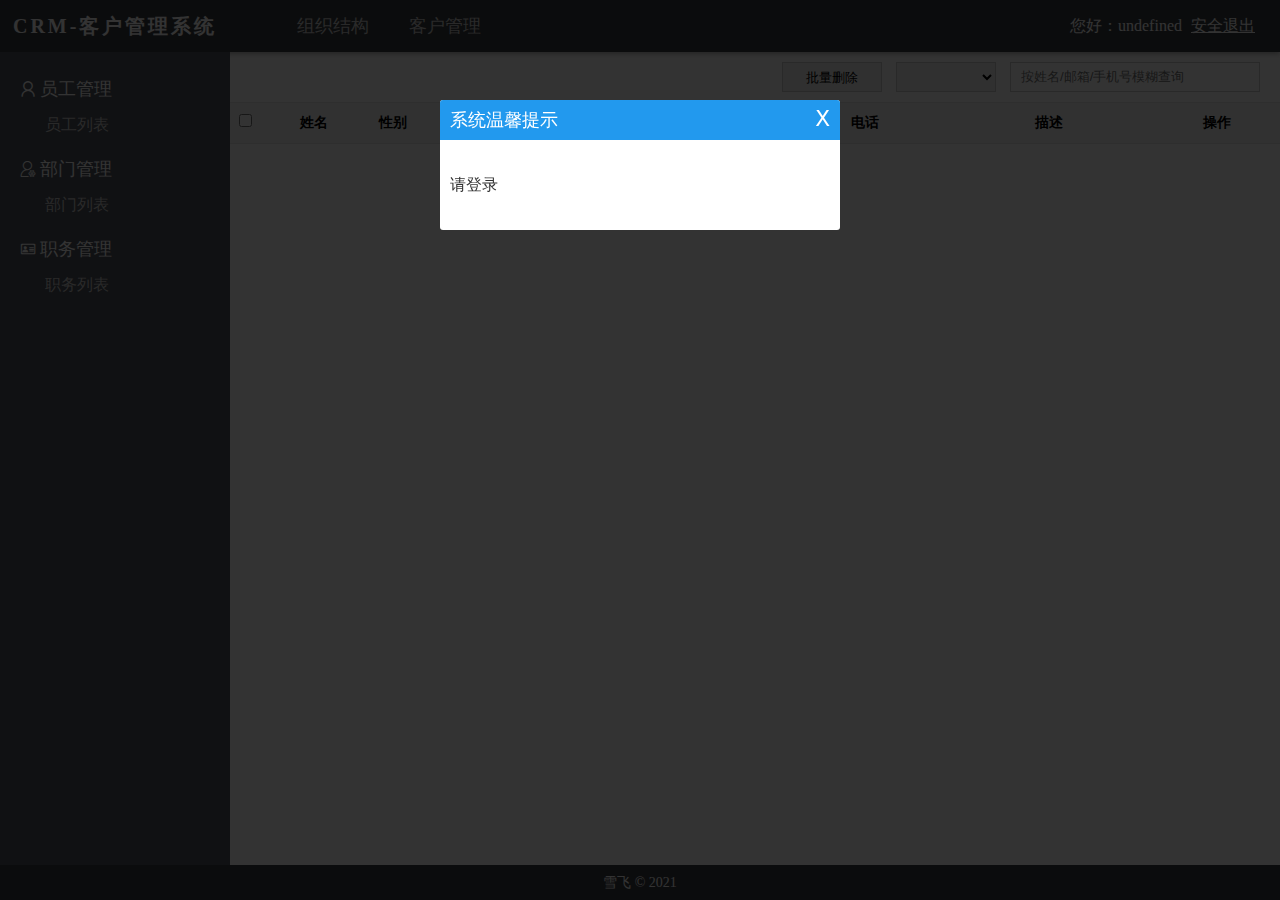
<file: index.html>
<!DOCTYPE html>
<html lang="en">

<head>
    <meta charset="UTF-8">
    <meta name="viewport" content="width=device-width, initial-scale=1.0">
    <title>CRM客户管理系统</title>
    <link rel="icon" href="./images/favicon-32x32-next.png">
    <link rel="stylesheet" href="./css/reset.css">
    <link rel="stylesheet" href="./css/iconfont.css">
    <link rel="stylesheet" href="./css/index.css">
</head>

<body>
    <!-- header -->
    <header class="headerBox">
        <h1 class="logo">CRM-客户管理系统</h1>
        <!-- 导航 -->
        <nav class="navBox">
            <a href="javascript:;">组织结构</a>
            <a href="javascript:;">客户管理</a>
        </nav>
        <div class="baseBox">
            <!-- <span>您好：admin</span> -->
            <span></span>
            <a href="javascript:;">安全退出</a>
        </div>
    </header>
    <!-- container -->
    <main class="container">
        <!-- sidebar -->
        <div class="menuBox">
            <!-- <div class="itemBox">
                <h3>
                    <i class="iconfont icon-user"></i>
                    员工管理
                </h3>
                <nav class="item">
                    <a href="" target="_iframe">员工列表</a>
                    <a href="" target="_iframe">新增员工</a>
                </nav>
            </div> -->
        </div>
        <!-- iframe -->
        <iframe src="" class="iframeBox" frameborder="0" name="_iframe"></iframe>
    </main>
    <!-- footer -->
    <footer class="footerBox">
        <span>雪飞 © 2021</span>
    </footer>

    <!-- js -->
    <script src="./dependences/jquery.min.js"></script>
    <script src="./dependences/axios.min.js"></script>
    <script src="./dependences/mock-min.js"></script>
    <script src="./utils/utils.js"></script>
    <script src="./js/axios.defaults.js"></script>
    <script src="./mock/mock.js"></script>
    <script src="./js/index.js"></script>
</body>

</html>
</file>
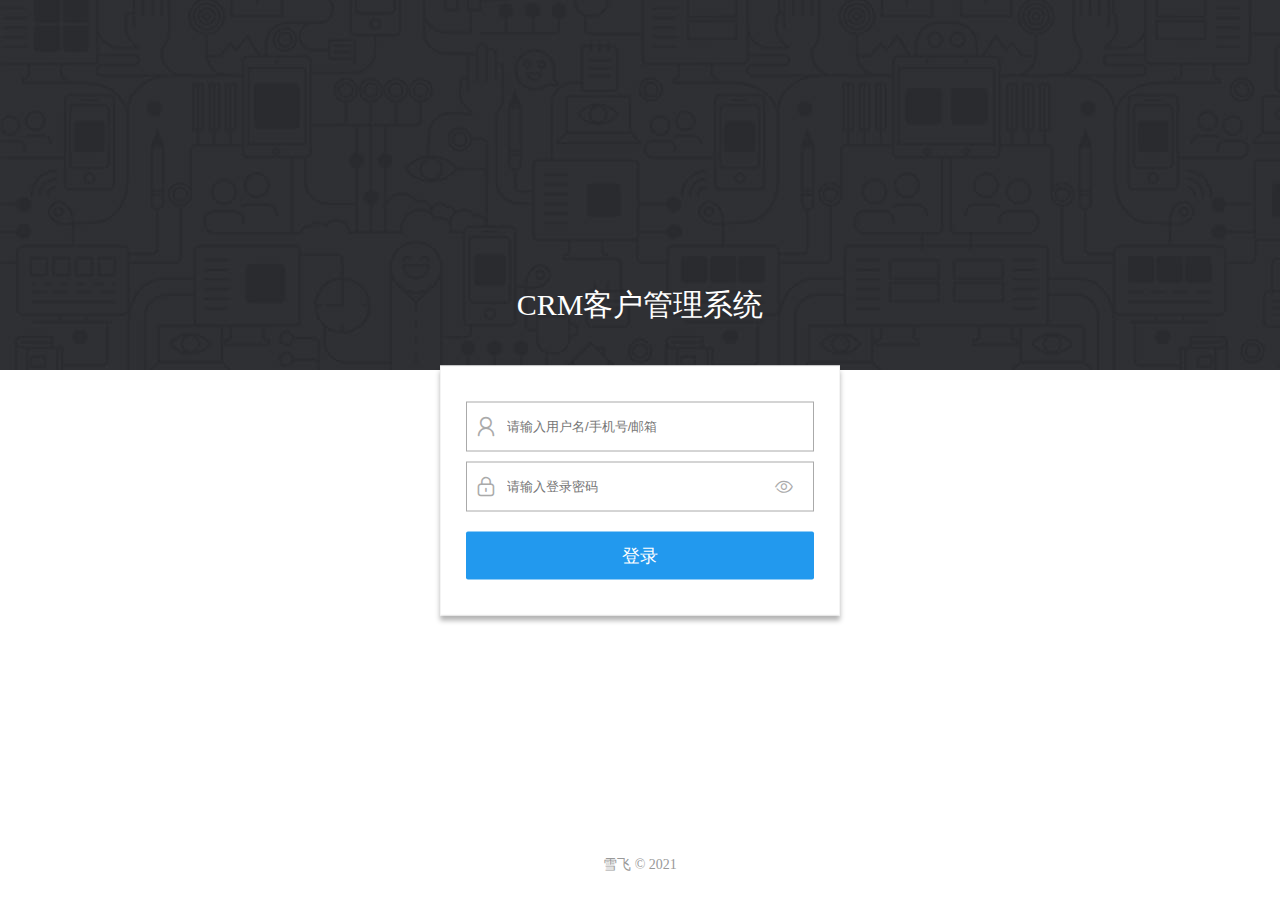
<file: login.html>
<!DOCTYPE html>
<html lang="en">

<head>
    <meta charset="UTF-8">
    <meta name="viewport" content="width=device-width, initial-scale=1.0">
    <title>CRM登录</title>
    <!-- title icon -->
    <link rel="icon" href="./images/favicon-32x32-next.png">
    <!-- reset css -->
    <link rel="stylesheet" href="./css/reset.css">
    <!-- iconfont -->
    <link rel="stylesheet" href="./css/iconfont.css">
    <link rel="stylesheet" href="./css/login.css">
</head>

<body>
    <main class="mainBox">
        <h1 class="title">CRM客户管理系统</h1>
        <div class="loginBox">
            <!-- 用户名 -->
            <div class="form">
                <i class="iconfont icon-user"></i>
                <input type="text" class="userName" placeholder="请输入用户名/手机号/邮箱">
            </div>
            <!-- 密码 -->
            <div class="form">
                <i class="iconfont icon-mima"></i>
                <input type="password" class="userPass" placeholder="请输入登录密码">
                <i class="iconfont icon-chakan"></i>
            </div>
            <button class="submit">登录</button>
        </div>
    </main>
    <footer class="footerBox">
        <span>雪飞 © 2021</span>
    </footer>

    <script src="./dependences/jquery.min.js"></script>
    <script src="./dependences/axios.min.js"></script>
    <script src="./dependences/md5.min.js"></script>
    <script src="./dependences/mock-min.js"></script>
    <script src="./js/axios.defaults.js"></script>
    <script src="./utils/utils.js"></script>
    <script src="./mock/mock.js"></script>
    <script src="./js/login.js"></script>
</body>

</html>
</file>
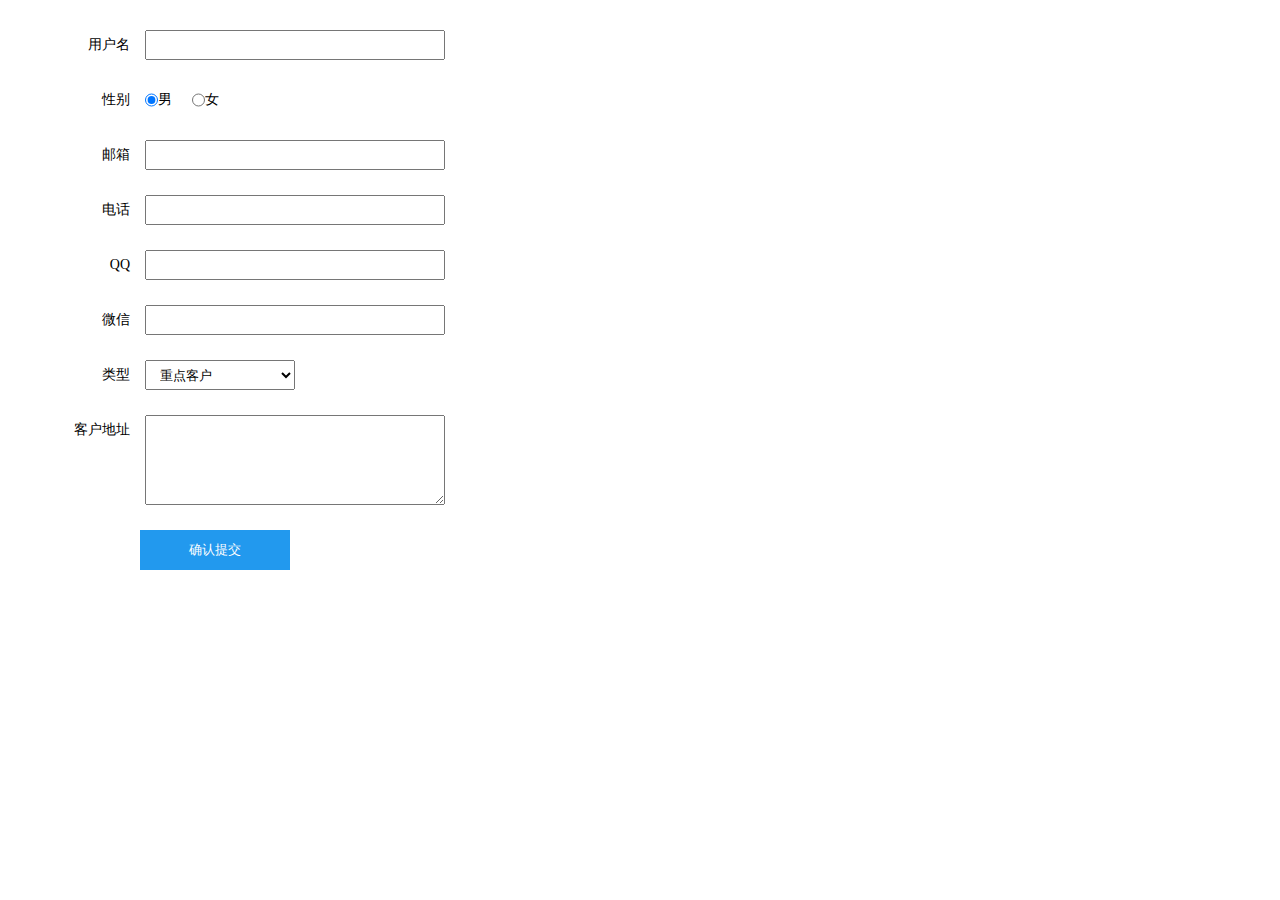
<file: page/customeradd.html>
<!DOCTYPE html>
<html>

<head>
	<meta charset="UTF-8">
	<meta http-equiv="X-UA-Compatible" content="ie=edge">
	<meta name="viewport" content="width=device-width, user-scalable=no, initial-scale=1.0">
	<title>CRM客户管理系统</title>
	<!-- IMPORT CSS -->
	<link rel="stylesheet" href="../css/reset.css">
	<link rel="stylesheet" href="../css/iconfont.css">
	<link rel="stylesheet" href="../css/page.css">
</head>

<body>
	<div class="infoBox">
		<div class="form">
			<div class="inpBox">
				<span>用户名</span>
				<input type="text" class="username">
			</div>
			<span class="spanusername"></span>
		</div>

		<div class="form">
			<div class="inpBox">
				<span>性别</span>
				<input type="radio" name="sex" id="man" checked><label for="man">男</label>
				<input type="radio" name="sex" id="woman"><label for="woman">女</label>
			</div>
			<span></span>
		</div>

		<div class="form">
			<div class="inpBox">
				<span>邮箱</span>
				<input type="text" class="useremail">
			</div>
			<span class="spanuseremail"></span>
		</div>

		<div class="form">
			<div class="inpBox">
				<span>电话</span>
				<input type="text" class="userphone">
			</div>
			<span class="spanuserphone"></span>
		</div>

		<div class="form">
			<div class="inpBox">
				<span>QQ</span>
				<input type="text" class="userqq">
			</div>
			<span class="spanuserqq"></span>
		</div>

		<div class="form">
			<div class="inpBox">
				<span>微信</span>
				<input type="text" class="userweixin">
			</div>
			<span class="spanuserweixin"></span>
		</div>

		<div class="form">
			<div class="inpBox">
				<span>类型</span>
				<select class="customertype">
					<!-- <option value="重点客户">重点客户</option>
					<option value="一般客户">一般客户</option>
					<option value="放弃客户">放弃客户</option> -->
				</select>
			</div>
			<span></span>
		</div>

		<div class="form">
			<div class="inpBox">
				<span>客户地址</span>
				<textarea class="customeraddress"></textarea>
			</div>
			<span></span>
		</div>

		<button class="submit">确认提交</button>
	</div>
	<!-- IMPORT JS -->
	<script src="../dependences/jquery.min.js"></script>
	<script src="../dependences/axios.min.js"></script>
	<script src="../dependences/mock-min.js"></script>
	<script src="../utils/utils.js"></script>
	<script src="../mock/mock.js"></script>
	<script src="../js/axios.defaults.js"></script>
	<script src="../js/customeradd.js"></script>
</body>

</html>
</file>
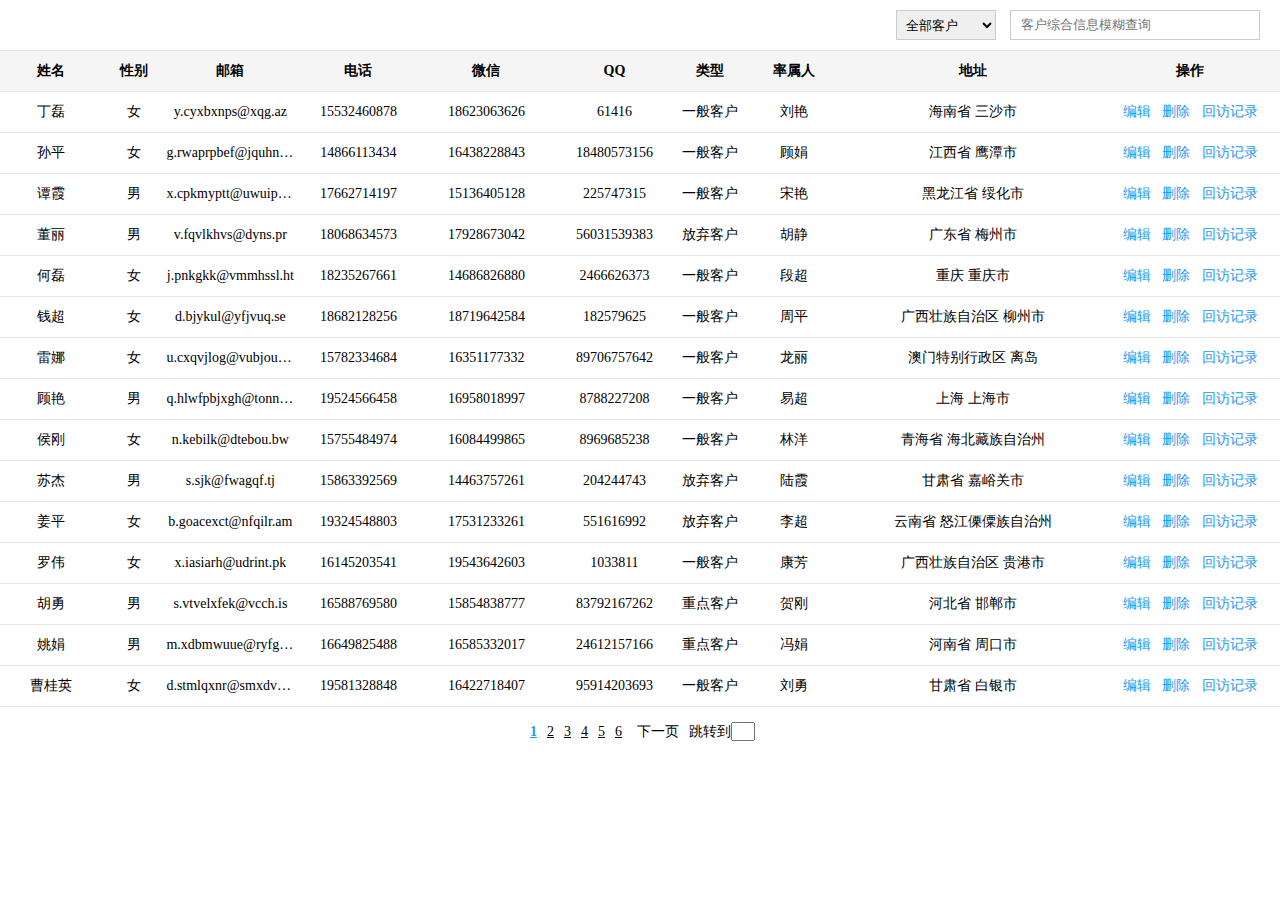
<file: page/customerlist.html>
<!DOCTYPE html>
<html>

<head>
	<meta charset="UTF-8">
	<meta http-equiv="X-UA-Compatible" content="ie=edge">
	<meta name="viewport" content="width=device-width, user-scalable=no, initial-scale=1.0">
	<title>CRM客户管理系统</title>
	<!-- IMPORT CSS -->
	<link rel="stylesheet" href="../css/reset.css">
	<link rel="stylesheet" href="../css/iconfont.css">
	<link rel="stylesheet" href="../css/page.css">
</head>

<body>
	<div class="filterBox">
		<select class="selectBox">
			<option value="">全部客户</option>
			<option value="重点客户">重点客户</option>
			<option value="一般客户">一般客户</option>
			<option value="放弃客户">放弃客户</option>
		</select>
		<input type="text" class="searchInp" placeholder="客户综合信息模糊查询">
	</div>

	<table class="tableBox">
		<thead>
			<tr>
				<th class="w8">姓名</th>
				<th class="w5">性别</th>
				<th class="w10">邮箱</th>
				<th class="w10">电话</th>
				<th class="w10">微信</th>
				<th class="w10">QQ</th>
				<th class="w5">类型</th>
				<th class="w8">率属人</th>
				<th class="w20">地址</th>
				<th class="w14">操作</th>
			</tr>
		</thead>
		<tbody>

		</tbody>
	</table>

	<div class="pageBox">
		<!-- <a href="javascript:;">上一页</a>
		<ul class="pageNum">
			<li class="active">1</li>
			<li class="">2</li>
		</ul>
		<a href="javascript:;">下一页</a> -->
	</div>

	<!-- IMPORT JS -->
	<script src="../dependences/jquery.min.js"></script>
	<script src="../dependences/axios.min.js"></script>
	<script src="../dependences/mock-min.js"></script>
	<script src="../utils/utils.js"></script>
	<script src="../mock/mock.js"></script>
	<script src="../js/axios.defaults.js"></script>
	<script src="../js/customerlist.js"></script>
</body>

</html>
</file>
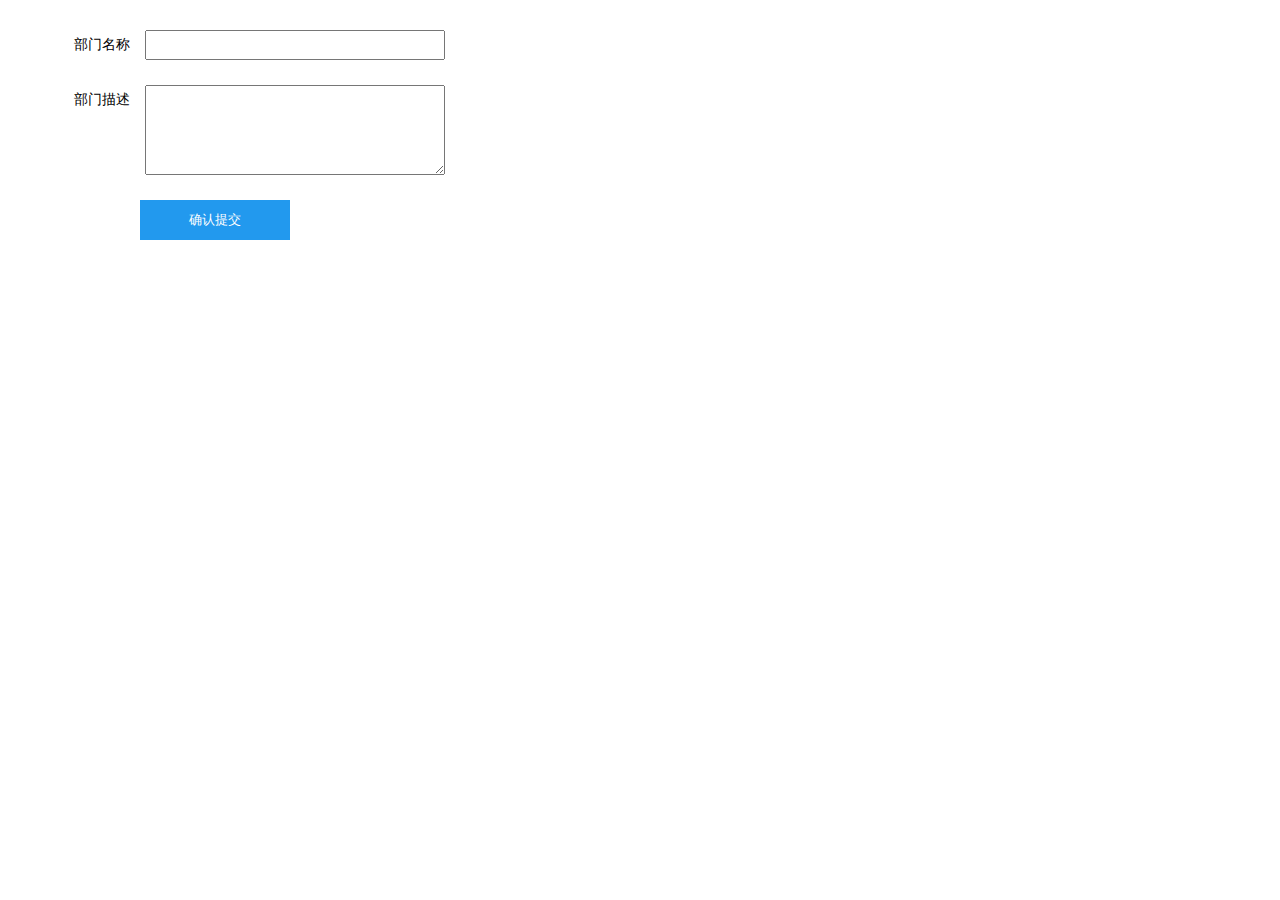
<file: page/departmentadd.html>
<!DOCTYPE html>
<html>

<head>
	<meta charset="UTF-8">
	<meta http-equiv="X-UA-Compatible" content="ie=edge">
	<meta name="viewport" content="width=device-width, user-scalable=no, initial-scale=1.0">
	<title>CRM客户管理系统</title>
	<!-- IMPORT CSS -->
	<link rel="stylesheet" href="../css/reset.css">
	<link rel="stylesheet" href="../css/iconfont.css">
	<link rel="stylesheet" href="../css/page.css">
</head>

<body>
	<div class="infoBox">
		<div class="form">
			<div class="inpBox">
				<span>部门名称</span>
				<input type="text">
			</div>
			<span></span>
		</div>

		<div class="form">
			<div class="inpBox">
				<span>部门描述</span>
				<textarea></textarea>
			</div>
			<span></span>
		</div>

		<button class="submit">确认提交</button>
	</div>
	<!-- IMPORT JS -->
	<script src="../dependences/jquery.min.js"></script>
	<script src="../dependences/axios.min.js"></script>
</body>

</html>
</file>
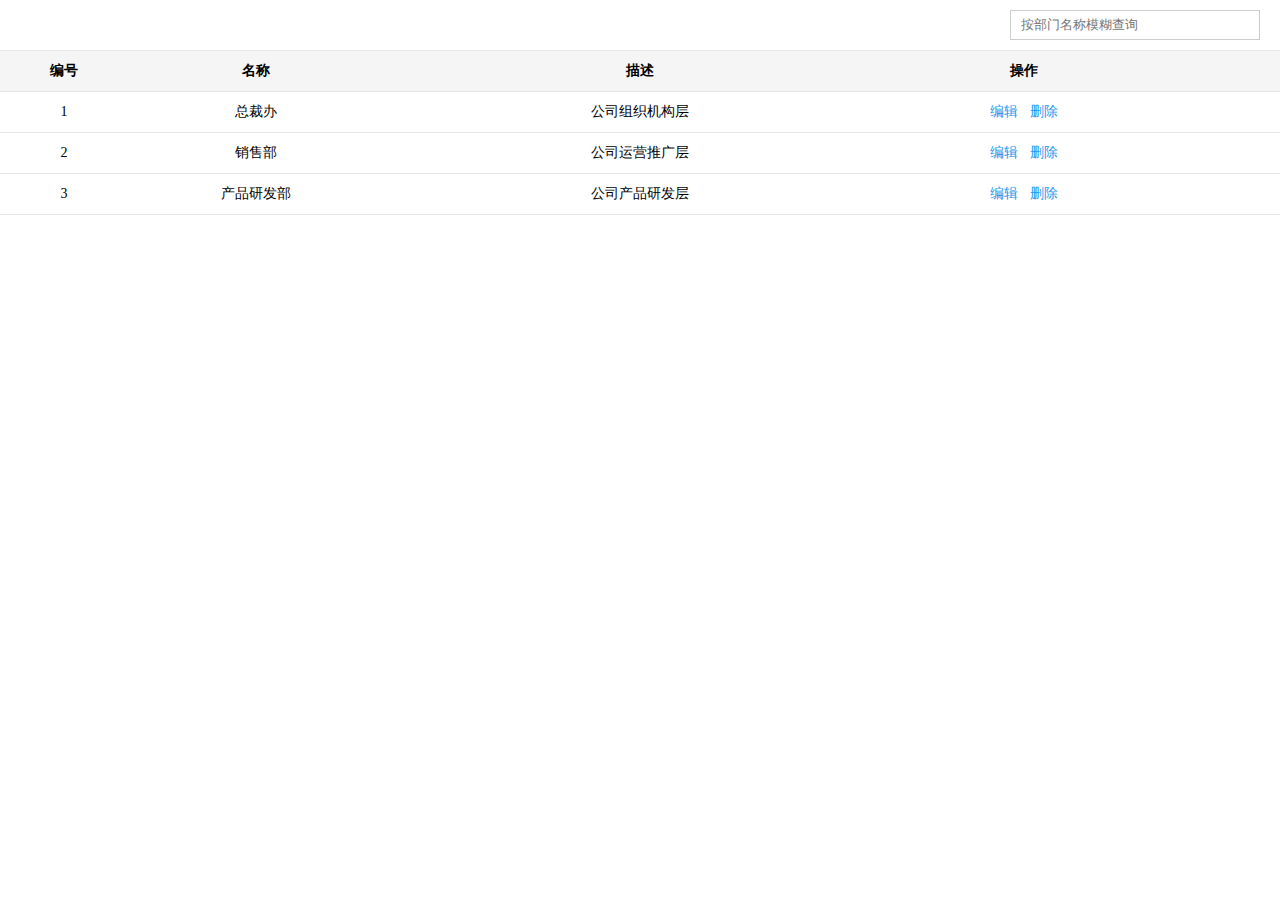
<file: page/departmentlist.html>
<!DOCTYPE html>
<html>

<head>
	<meta charset="UTF-8">
	<meta http-equiv="X-UA-Compatible" content="ie=edge">
	<meta name="viewport" content="width=device-width, user-scalable=no, initial-scale=1.0">
	<title>CRM客户管理系统</title>
	<link rel="shortcut icon" href="images/icon.png" type="image/x-icon">
	<!-- IMPORT CSS -->
	<link rel="stylesheet" href="../css/reset.css">
	<link rel="stylesheet" href="../css/iconfont.css">
	<link rel="stylesheet" href="../css/page.css">
</head>

<body>
	<div class="filterBox">
		<input type="text" class="searchInp" placeholder="按部门名称模糊查询">
	</div>

	<table class="tableBox">
		<thead>
			<tr>
				<th class="w10">编号</th>
				<th class="w20">名称</th>
				<th class="w40">描述</th>
				<th class="w20">操作</th>
			</tr>
		</thead>
		<tbody>
			<tr>
				<td class="w10">1</td>
				<td class="w20">总裁办</td>
				<td class="w40">公司组织机构层</td>
				<td class="w20">
					<a href="javascript:;">编辑</a>
					<a href="javascript:;">删除</a>
				</td>
			</tr>
			<tr>
				<td class="w10">2</td>
				<td class="w20">销售部</td>
				<td class="w40">公司运营推广层</td>
				<td class="w20">
					<a href="javascript:;">编辑</a>
					<a href="javascript:;">删除</a>
				</td>
			</tr>
			<tr>
				<td class="w10">3</td>
				<td class="w20">产品研发部</td>
				<td class="w40">公司产品研发层</td>
				<td class="w20">
					<a href="javascript:;">编辑</a>
					<a href="javascript:;">删除</a>
				</td>
			</tr>
		</tbody>
	</table>

	<!-- IMPORT JS -->
	<script src="../dependences/jquery.min.js"></script>
	<script src="../dependences/axios.min.js"></script>
</body>

</html>
</file>
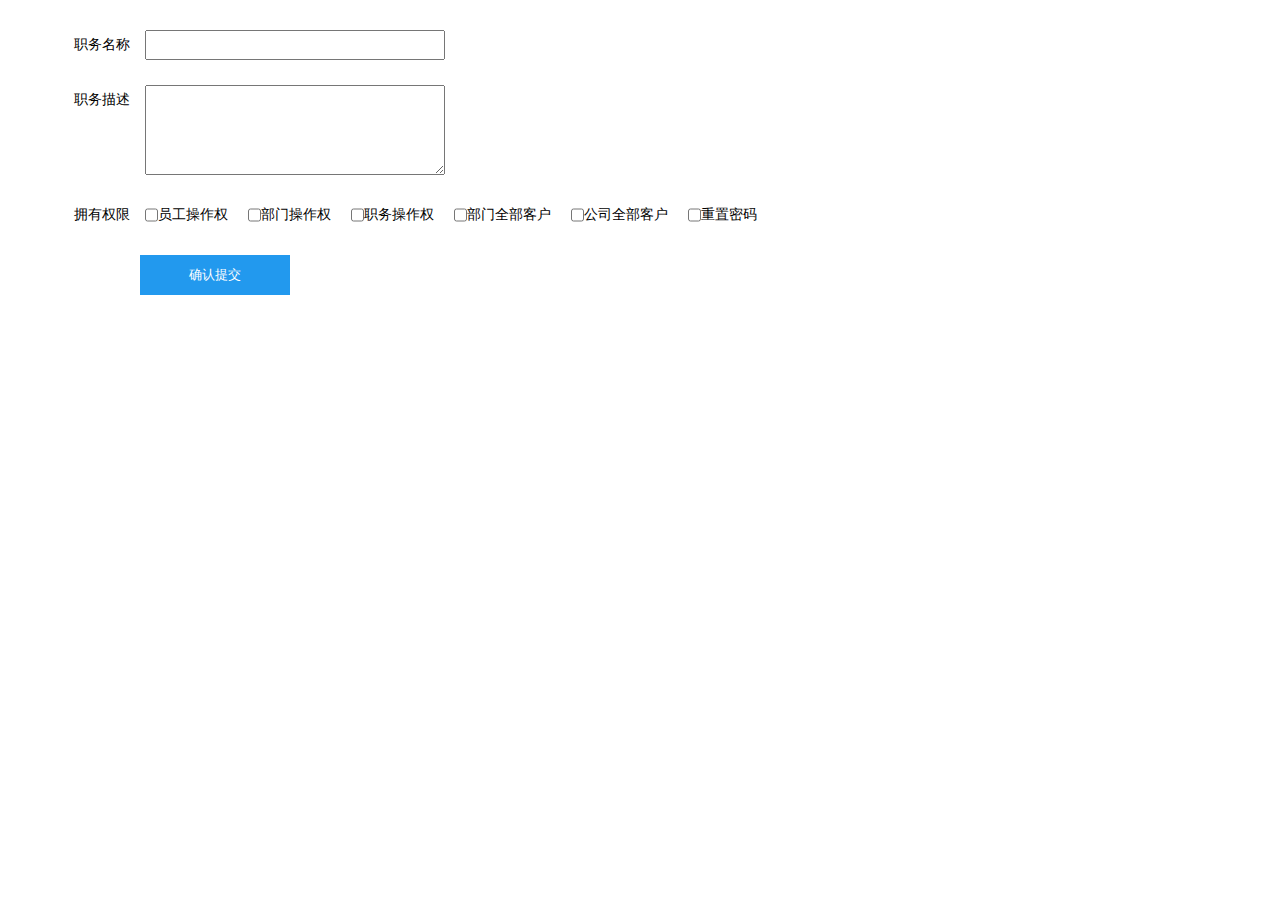
<file: page/jobadd.html>
<!DOCTYPE html>
<html>

<head>
	<meta charset="UTF-8">
	<meta http-equiv="X-UA-Compatible" content="ie=edge">
	<meta name="viewport" content="width=device-width, user-scalable=no, initial-scale=1.0">
	<title>CRM客户管理系统</title>
	<!-- IMPORT CSS -->
	<link rel="stylesheet" href="../css/reset.css">
	<link rel="stylesheet" href="../css/iconfont.css">
	<link rel="stylesheet" href="../css/page.css">
</head>

<body>
	<div class="infoBox">
		<div class="form">
			<div class="inpBox">
				<span>职务名称</span>
				<input type="text">
			</div>
			<span></span>
		</div>

		<div class="form">
			<div class="inpBox">
				<span>职务描述</span>
				<textarea></textarea>
			</div>
			<span></span>
		</div>

		<div class="form">
			<div class="inpBox">
				<span>拥有权限</span>
				<input type="checkbox" name="job" value="userhandle" id="userhandle"><label for="userhandle">员工操作权</label>
				<input type="checkbox" name="job" value="departhandle" id="departhandle"><label for="departhandle">部门操作权</label>
				<input type="checkbox" name="job" value="jobhandle" id="jobhandle"><label for="jobhandle">职务操作权</label>
				<input type="checkbox" name="job" value="departcustomer" id="departcustomer"><label for="departcustomer">部门全部客户</label>
				<input type="checkbox" name="job" value="allcustomer" id="allcustomer"><label for="allcustomer">公司全部客户</label>
				<input type="checkbox" name="job" value="resetpassword" id="resetpassword"><label for="resetpassword">重置密码</label>
			</div>
			<span></span>
		</div>

		<button class="submit">确认提交</button>
	</div>
	<!-- IMPORT JS -->
	<script src="../dependences/jquery.min.js"></script>
	<script src="../dependences/axios.min.js"></script>
</body>

</html>
</file>
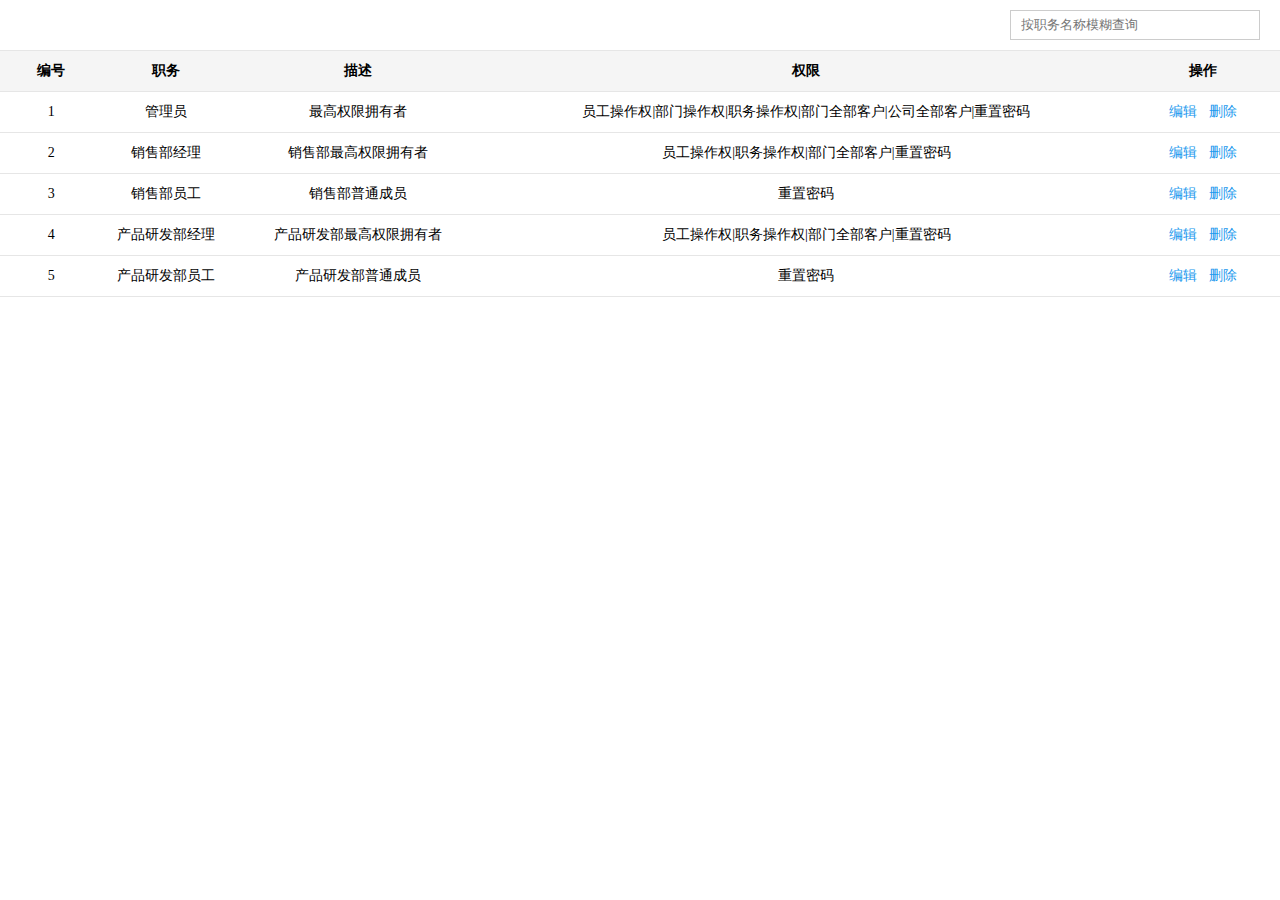
<file: page/joblist.html>
<!DOCTYPE html>
<html>

<head>
	<meta charset="UTF-8">
	<meta http-equiv="X-UA-Compatible" content="ie=edge">
	<meta name="viewport" content="width=device-width, user-scalable=no, initial-scale=1.0">
	<title>CRM客户管理系统</title>
	<!-- IMPORT CSS -->
	<link rel="stylesheet" href="../css/reset.css">
	<link rel="stylesheet" href="../css/iconfont.css">
	<link rel="stylesheet" href="../css/page.css">
</head>

<body>
	<div class="filterBox">
		<input type="text" class="searchInp" placeholder="按职务名称模糊查询">
	</div>

	<table class="tableBox">
		<thead>
			<tr>
				<th class="w8">编号</th>
				<th class="w10">职务</th>
				<th class="w20">描述</th>
				<th class="w50">权限</th>
				<th class="w12">操作</th>
			</tr>
		</thead>
		<tbody>
			<tr>
				<td class="w8">1</td>
				<td class="w10">管理员</td>
				<td class="w20">最高权限拥有者</td>
				<td class="w50">员工操作权|部门操作权|职务操作权|部门全部客户|公司全部客户|重置密码</td>
				<td class="w12">
					<a href="javascript:;">编辑</a>
					<a href="javascript:;">删除</a>
				</td>
			</tr>
			<tr>
				<td class="w8">2</td>
				<td class="w10">销售部经理</td>
				<td class="w20">销售部最高权限拥有者</td>
				<td class="w50">员工操作权|职务操作权|部门全部客户|重置密码</td>
				<td class="w12">
					<a href="javascript:;">编辑</a>
					<a href="javascript:;">删除</a>
				</td>
			</tr>
			<tr>
				<td class="w8">3</td>
				<td class="w10">销售部员工</td>
				<td class="w20">销售部普通成员</td>
				<td class="w50">重置密码</td>
				<td class="w12">
					<a href="javascript:;">编辑</a>
					<a href="javascript:;">删除</a>
				</td>
			</tr>
			<tr>
				<td class="w8">4</td>
				<td class="w10">产品研发部经理</td>
				<td class="w20">产品研发部最高权限拥有者</td>
				<td class="w50">员工操作权|职务操作权|部门全部客户|重置密码</td>
				<td class="w12">
					<a href="javascript:;">编辑</a>
					<a href="javascript:;">删除</a>
				</td>
			</tr>
			<tr>
				<td class="w8">5</td>
				<td class="w10">产品研发部员工</td>
				<td class="w20">产品研发部普通成员</td>
				<td class="w50">重置密码</td>
				<td class="w12">
					<a href="javascript:;">编辑</a>
					<a href="javascript:;">删除</a>
				</td>
			</tr>
		</tbody>
	</table>

	<!-- IMPORT JS -->
	<script src="../dependences/jquery.min.js"></script>
	<script src="../dependences/axios.min.js"></script>
</body>

</html>
</file>
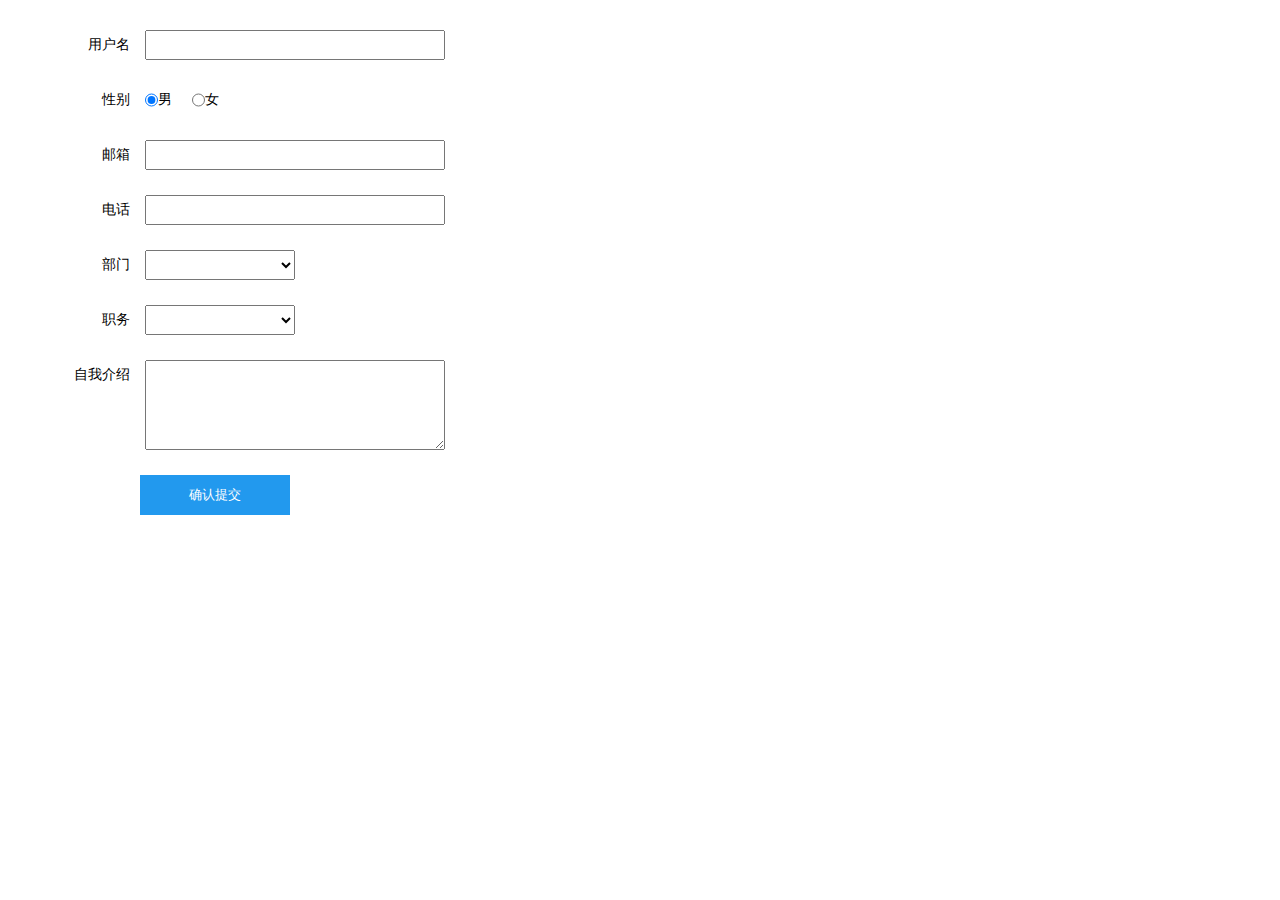
<file: page/useradd.html>
<!DOCTYPE html>
<html>

<head>
	<meta charset="UTF-8">
	<meta http-equiv="X-UA-Compatible" content="ie=edge">
	<meta name="viewport" content="width=device-width, user-scalable=no, initial-scale=1.0">
	<title>CRM客户管理系统</title>
	<!-- IMPORT CSS -->
	<link rel="stylesheet" href="../css/reset.css">
	<link rel="stylesheet" href="../css/iconfont.css">
	<link rel="stylesheet" href="../css/page.css">
</head>

<body>
	<div class="infoBox">
		<div class="form">
			<div class="inpBox">
				<span>用户名</span>
				<input type="text" class="username">
			</div>
			<span class="spanusername"></span>
		</div>

		<div class="form">
			<div class="inpBox">
				<span>性别</span>
				<input type="radio" name="sex" id="man" checked><label for="man">男</label>
				<input type="radio" name="sex" id="woman"><label for="woman">女</label>
			</div>
			<span></span>
		</div>

		<div class="form">
			<div class="inpBox">
				<span>邮箱</span>
				<input type="text" class="useremail">
			</div>
			<span class="spanuseremail"></span>
		</div>

		<div class="form">
			<div class="inpBox">
				<span>电话</span>
				<input type="text" class="userphone">
			</div>
			<span class="spanuserphone"></span>
		</div>

		<div class="form">
			<div class="inpBox">
				<span>部门</span>
				<select class="userdepartment">

				</select>
			</div>
			<span></span>
		</div>

		<div class="form">
			<div class="inpBox">
				<span>职务</span>
				<select class="userjob">

				</select>
			</div>
			<span></span>
		</div>

		<div class="form">
			<div class="inpBox">
				<span>自我介绍</span>
				<textarea class="userdesc"></textarea>
			</div>
			<span></span>
		</div>

		<button class="submit">确认提交</button>
	</div>
	<!-- IMPORT JS -->
	<script src="../dependences/jquery.min.js"></script>
	<script src="../dependences/axios.min.js"></script>
	<script src="../dependences/mock-min.js"></script>
	<script src="../utils/utils.js"></script>
	<script src="../mock/mock.js"></script>
	<script src="../js/axios.defaults.js"></script>
	<script src="../js/axios.defaults.js"></script>
</body>

</html>
</file>
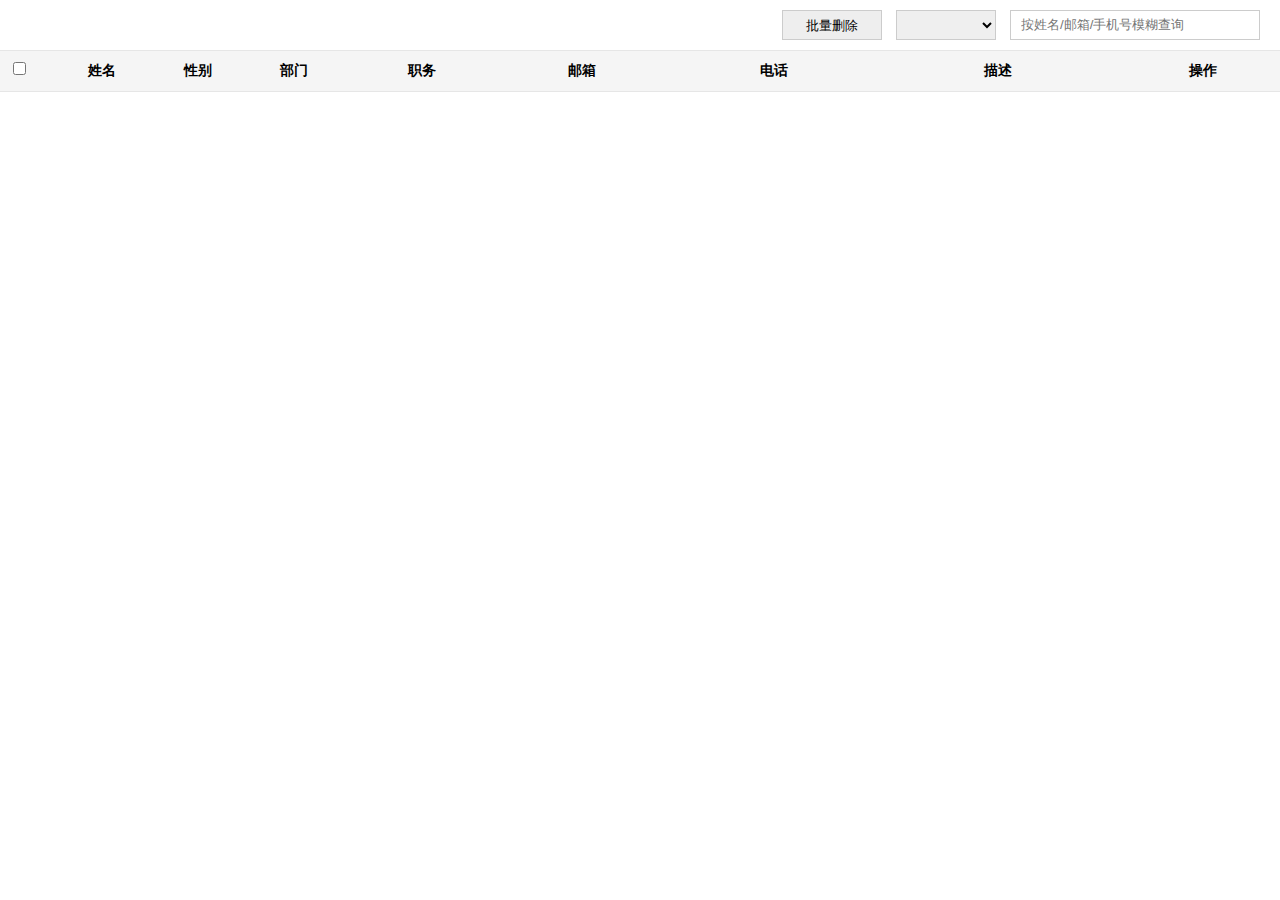
<file: page/userlist.html>
<!DOCTYPE html>
<html>

<head>
	<meta charset="UTF-8">
	<meta http-equiv="X-UA-Compatible" content="ie=edge">
	<meta name="viewport" content="width=device-width, user-scalable=no, initial-scale=1.0">
	<title>CRM客户管理系统</title>
	<!-- IMPORT CSS -->
	<link rel="stylesheet" href="../css/reset.css">
	<link rel="stylesheet" href="../css/iconfont.css">
	<link rel="stylesheet" href="../css/page.css">
</head>

<body>
	<div class="filterBox">
		<button class="deleteAll">批量删除</button>
		<select class="selectBox"></select>
		<input type="text" class="searchInp" placeholder="按姓名/邮箱/手机号模糊查询">
	</div>

	<table class="tableBox">
		<thead>
			<tr>
				<th class="w3"><input type="checkbox"></th>
				<th class="w10">姓名</th>
				<th class="w5">性别</th>
				<th class="w10">部门</th>
				<th class="w10">职务</th>
				<th class="w15">邮箱</th>
				<th class="w15">电话</th>
				<th class="w20">描述</th>
				<th class="w12">操作</th>
			</tr>
		</thead>
		<tbody>
		</tbody>
	</table>

	<!-- IMPORT JS -->
	<script src="../dependences/jquery.min.js"></script>
	<script src="../dependences/axios.min.js"></script>
	<script src="../dependences/mock-min.js"></script>
	<script src="../utils/utils.js"></script>
	<script src="../mock/mock.js"></script>
	<script src="../js/axios.defaults.js"></script>
	<script src="../js/userlist.js"></script>
</body>

</html>
</file>
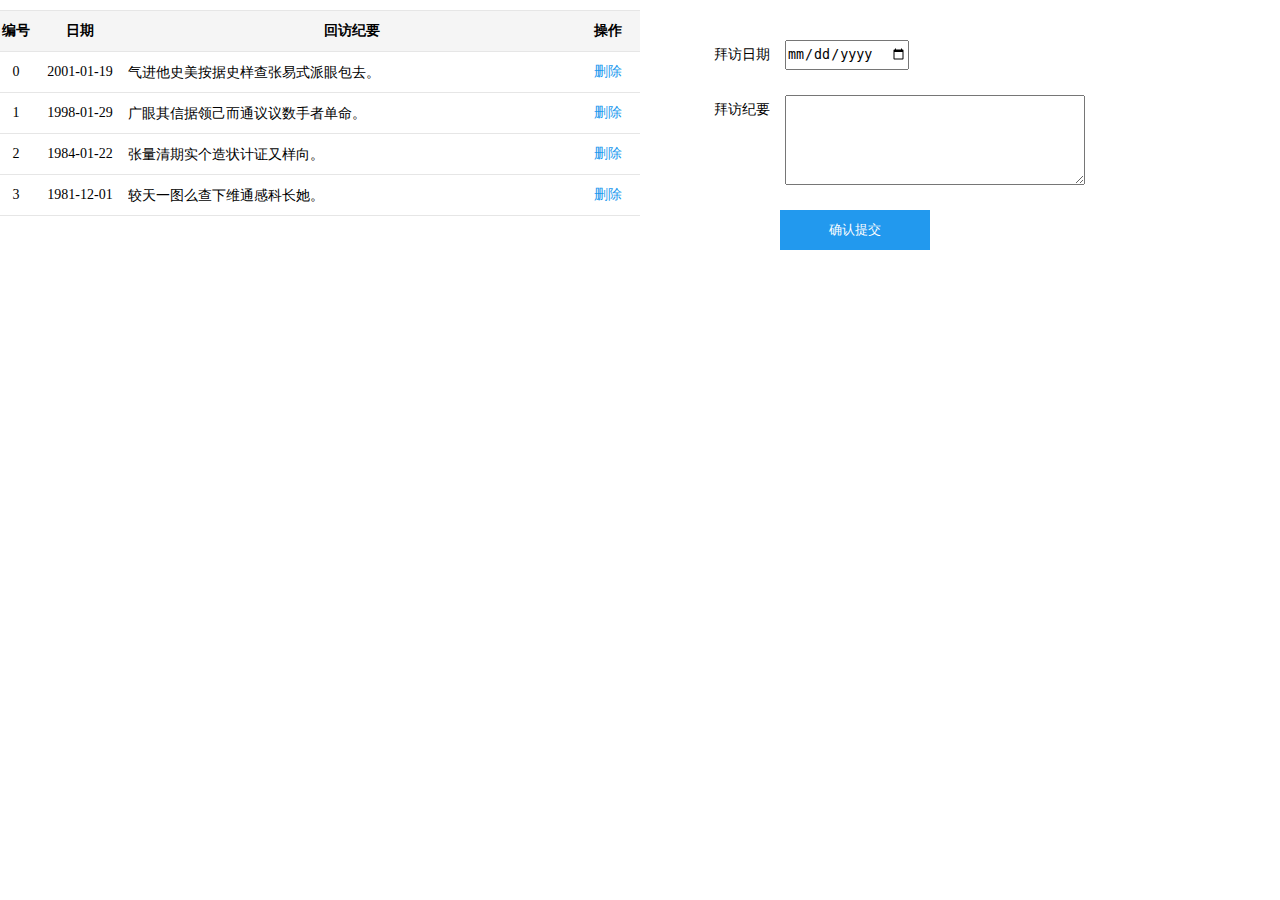
<file: page/visit.html>
<!DOCTYPE html>
<html>

<head>
	<meta charset="UTF-8">
	<meta http-equiv="X-UA-Compatible" content="ie=edge">
	<meta name="viewport" content="width=device-width, user-scalable=no, initial-scale=1.0">
	<title>CRM客户管理系统</title>
	<!-- IMPORT CSS -->
	<link rel="stylesheet" href="../css/reset.css">
	<link rel="stylesheet" href="../css/iconfont.css">
	<link rel="stylesheet" href="../css/page.css">
	<style>
		.containerBox {
			padding: 10px 0;
			display: flex;
		}
	</style>
</head>

<body>
	<div class="containerBox">
		<table class="tableBox" style="width:50%">
			<thead>
				<tr>
					<th class="w5">编号</th>
					<th class="w15">日期</th>
					<th class="w70">回访纪要</th>
					<th class="w10">操作</th>
				</tr>
			</thead>
			<tbody>

			</tbody>
		</table>
		<div class="infoBox" style="width:50%">
			<div class="form">
				<div class="inpBox">
					<span>拜访日期</span>
					<input type="date" class="visitTime">
				</div>
				<span></span>
			</div>

			<div class="form">
				<div class="inpBox">
					<span>拜访纪要</span>
					<textarea class="visitText"></textarea>
				</div>
				<span></span>
			</div>

			<button class="submit">确认提交</button>
		</div>
	</div>

	<!-- IMPORT JS -->
	<script src="../dependences/jquery.min.js"></script>
	<script src="../dependences/axios.min.js"></script>
	<script src="../dependences/mock-min.js"></script>
	<script src="../utils/utils.js"></script>
	<script src="../mock/mock.js"></script>
	<script src="../js/axios.defaults.js"></script>
	<script src="../js/visit.js"></script>
</body>

</html>
</file>
<file: css/iconfont.css>
@font-face {
    font-family: "iconfont";
    src: url("//at.alicdn.com/t/font_2317490_0btrdbydy1uh.eot?t=1610193763675"); /* IE9 */
    src: url("//at.alicdn.com/t/font_2317490_0btrdbydy1uh.eot?t=1610193763675#iefix")
            format("embedded-opentype"),
        /* IE6-IE8 */
            url("[data-uri]")
            format("woff2"),
        url("//at.alicdn.com/t/font_2317490_0btrdbydy1uh.woff?t=1610193763675")
            format("woff"),
        url("//at.alicdn.com/t/font_2317490_0btrdbydy1uh.ttf?t=1610193763675")
            format("truetype"),
        /* chrome, firefox, opera, Safari, Android, iOS 4.2+ */
            url("//at.alicdn.com/t/font_2317490_0btrdbydy1uh.svg?t=1610193763675#iconfont")
            format("svg"); /* iOS 4.1- */
}

.iconfont {
    font-family: "iconfont" !important;
    font-size: 16px;
    font-style: normal;
    -webkit-font-smoothing: antialiased;
    -moz-osx-font-smoothing: grayscale;
}

.icon-job:before {
    content: "\e615";
}

.icon-department:before {
    content: "\e600";
}

.icon-customer:before {
    content: "\e6c5";
}

.icon-chakan:before {
    content: "\e601";
}

.icon-user:before {
    content: "\e676";
}

.icon-mima:before {
    content: "\e605";
}
</file>
<file: css/index.css>
html,
body {
    overflow: hidden;
}

/* footer */
.footerBox {
    font-size: 14px;
    color: #fff;
    height: 35px;
    line-height: 35px;
    background: #3a3d42;
    text-align: center;
}

/* header */
.headerBox {
    color: #fff;
    display: flex;
    justify-content: space-between;
    height: 52px;
    line-height: 52px;
    background: #3a3d42;
    box-shadow: 0px 2px 5px rgba(0, 0, 0, 0.3);
    overflow: hidden;
}

.headerBox .logo {
    width: 18%;
    text-align: center;
    font-size: 20px;
    /* 字符间距 */
    letter-spacing: 3px;
}

.headerBox .baseBox {
    width: 18%;
    font-size: 16px;
    text-align: right;
    padding-right: 20px;
    box-sizing: border-box;
}

.headerBox .baseBox a {
    margin: 0 5px;
    text-decoration: underline;
}

.headerBox .navBox {
    width: 56%;
    display: flex;
}

.headerBox .navBox a {
    margin-right: 10px;
    padding: 0 15px;
    box-sizing: border-box;
    color: #ccc;
    font-size: 18px;
    border-bottom: 4px solid transparent;
    transition: border-bottom-color 0.3s;
}

.headerBox .navBox a:hover,
.headerBox .navBox a.active {
    color: #fff;
    border-bottom-color: #33aaff;
}

/* container */
.container {
    color: #fff;
    display: flex;
    overflow: hidden;
}

.iframeBox {
    width: 82%;
    border: none;
}

.menuBox {
    padding: 20px;
    box-sizing: border-box;
    width: 18%;
    background: #50545e;
    /* 禁止选中 */
    user-select: none;
}

.menuBox .itemBox {
    margin-bottom: 10px;
}

.menuBox .itemBox h3 {
    line-height: 35px;
    font-size: 18px;
    font-weight: normal;
    cursor: pointer;
}

.menuBox .itemBox h3 i {
    margin-right: 4px;
}

.menuBox .itemBox .item {
    padding-left: 25px;
}

.menuBox .itemBox .item a {
    display: flex;
    flex-direction: column;
    line-height: 35px;
    color: #ccc;
    font-size: 16px;
}
</file>
<file: css/login.css>
html,
body {
    overflow: hidden;
    font-size: 14px;
}

body {
    background: url("../images/login_bg.jpg") repeat-x;
}

.footerBox {
    position: absolute;
    bottom: 10px;
    left: 0;
    width: 100%;
    line-height: 50px;
    text-align: center;
    color: #999;
}

.mainBox {
    width: 400px;
    color: #fff;
    position: absolute;
    top: 50%;
    left: 50%;
    transform: translate(-50%, -50%);
}

.mainBox .title {
    font-size: 30px;
    text-align: center;
    font-weight: normal;
}

.loginBox {
    margin-top: 40px;
    padding: 25px;
    background: #fff;
    border: 1px solid #f4f4f4;
    box-shadow: 0px 5px 5px rgba(0, 0, 0, 0.3);
    box-sizing: border-box;
}

.loginBox .form {
    position: relative;
    margin: 10px 0;
}

.loginBox .form input {
    padding: 0 40px;
    width: 100%;
    height: 50px;
    line-height: 50px;
    border: 1px solid #aaa;
    box-sizing: border-box;
}

.loginBox .form i {
    position: absolute;
    top: 50%;
    transform: translateY(-50%);
    font-size: 20px;
    color: #aaa;
}

.loginBox .form i:nth-child(1) {
    left: 10px;
}

.loginBox .form i.icon-chakan {
    right: 20px;
    cursor: pointer;
}

.loginBox .submit {
    box-sizing: border-box;
    margin: 10px 0;
    width: 100%;
    height: 48px;
    line-height: 48px;
    text-align: center;
    font-size: 18px;
    color: #fff;
    background: #2299ee;
    border: none;
    border-radius: 2px;
    cursor: pointer;
}
</file>
<file: css/page.css>
.tableBox,
.tableBox thead,
.tableBox tbody {
	display: block;
}

.tableBox a {
	margin: 0 4px;
	color: #29E;
}

.tableBox thead {
	background: #F5F5F5;
	border-top: 1px solid #E6E6E6;
}

.tableBox tr {
	position: relative;
	display: block;
	line-height: 40px;
	font-size: 0;
	border-bottom: 1px solid #E6E6E6;
}

.tableBox tr th,
.tableBox tr td {
	display: inline-block;
	text-align: center;
	font-size: 14px;
	overflow: hidden;
	text-overflow: ellipsis;
	white-space: nowrap;
}

.tableBox tr td.wrap {
	overflow: auto;
	text-overflow: clip;
	white-space: pre-wrap;
	line-height: 25px;
	text-align: left;
}

.tableBox tbody tr:hover {
	background: #F9F9F9;
}

.w3 {
	width: 3%;
}

.w5 {
	width: 5%;
}

.w8 {
	width: 8%;
}

.w10 {
	width: 10%;
}

.w12 {
	width: 12%;
}

.w14 {
	width: 14%;
}

.w15 {
	width: 15%;
}

.w20 {
	width: 20%;
}

.w25 {
	width: 25%;
}

.w30 {
	width: 30%;
}

.w35 {
	width: 35%;
}

.w40 {
	width: 40%;
}

.w45 {
	width: 45%;
}

.w50 {
	width: 50%;
}

.w70 {
	width: 70%;
}


/* ==filterBox== */
.filterBox {
	padding: 10px;
	text-align: right;
}

.selectBox,
.searchInp,
.deleteAll {
	box-sizing: border-box;
	margin-right: 10px;
	padding: 0 5px;
	width: 100px;
	height: 30px;
	line-height: 30px;
	border: 1px solid #CCC;
	vertical-align: middle;
}

.searchInp {
	padding: 0 10px;
	width: 250px;
}

.deleteAll {
	background: #EEE;
	padding: 0;
	cursor: pointer;
}

/* ===infoBox== */
.infoBox {
	box-sizing: border-box;
	padding: 30px;
	font-size: 14px;
}

.infoBox .form {
	/* margin-bottom: 15px; */
}

.infoBox .form>.inpBox {
	display: flex;
}

.infoBox .form>.inpBox>span {
	margin-right: 15px;
	width: 100px;
	line-height: 30px;
	text-align: right;
}

.infoBox .form>.inpBox>input[type='text'] {
	box-sizing: border-box;
	width: 300px;
	padding: 0 10px;
	height: 30px;
	line-height: 30px;
}

.infoBox .form>.inpBox>input[type='radio'],
.infoBox .form>.inpBox>input[type='checkbox'],
.infoBox .form>.inpBox>label {
	box-sizing: border-box;
	height: 30px;
	line-height: 30px;
	vertical-align: middle;
}

.infoBox .form>.inpBox>label {
	margin-right: 20px;
}

.infoBox .form>.inpBox>select {
	box-sizing: border-box;
	width: 150px;
	padding: 0 10px;
	height: 30px;
	line-height: 30px;
}

.infoBox .form>.inpBox>textarea {
	box-sizing: border-box;
	width: 300px;
	padding: 0 10px;
	height: 90px;
	line-height: 30px;
}

.infoBox .form>span {
	display: block;
	padding-left: 115px;
	height: 25px;
	line-height: 25px;
	font-size: 12px;
	color: lightcoral;
}

.infoBox .submit {
	margin-left: 110px;
	border: none;
	background: #29E;
	color: #FFF;
	width: 150px;
	height: 40px;
	line-height: 40px;
	cursor: pointer;
}

/* ==分页== */
.pageBox {
	font-size: 0;
	line-height: 50px;
	text-align: center;
}

.pageBox a,
.pageBox span,
.pageBox .pageNum,
.pageBox .pageNum li {
	display: inline-block;
	font-size: 14px;
	margin: 0 5px;
	color: #000;
}

.pageBox .pageNum li {
	text-decoration: underline;
	cursor: pointer;
}

.pageBox .pageNum li.active {
	color: #29E;
	font-weight: bold;
}

.pageBox span input{
    width: 20px;
}
</file>
